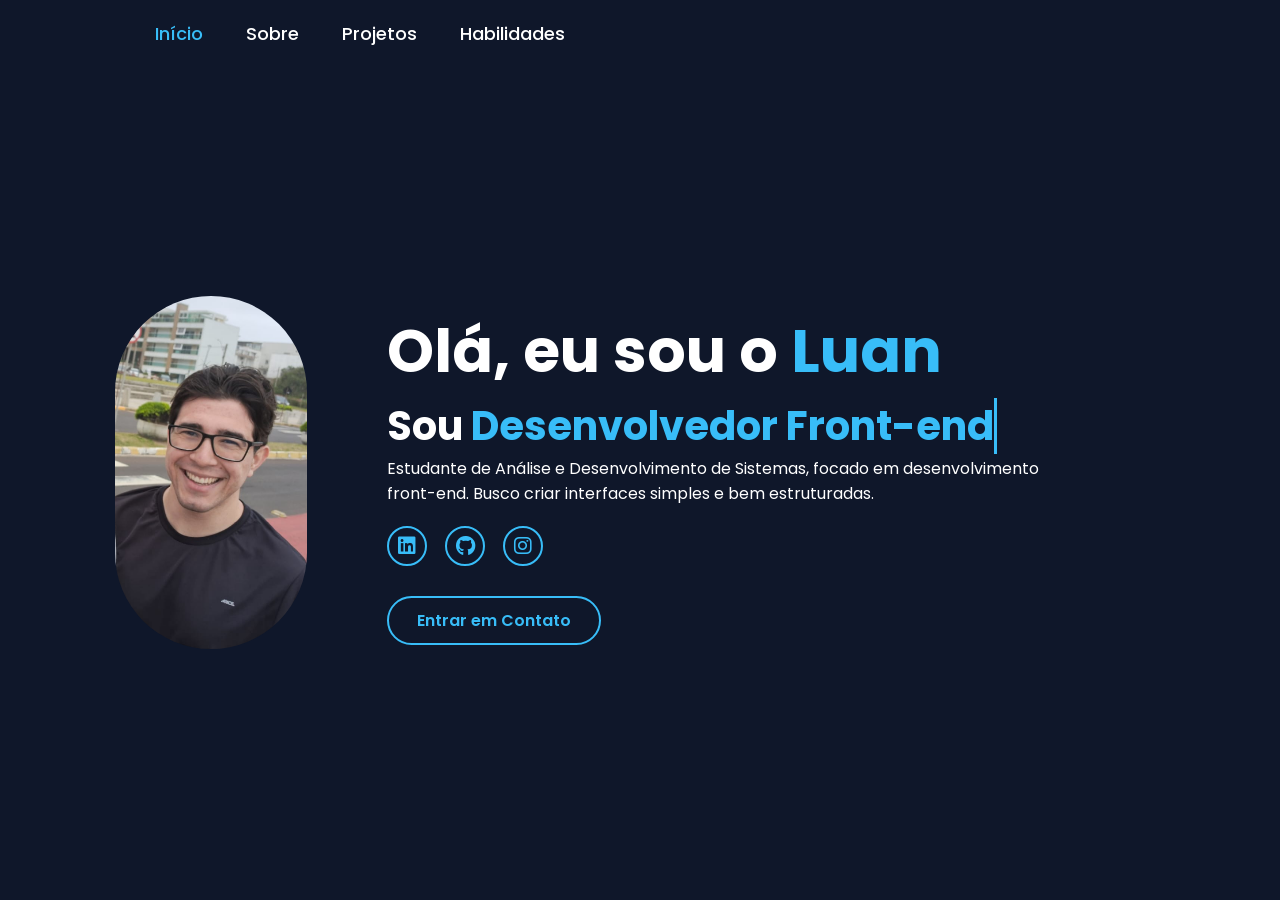
<file: index.html>
<!DOCTYPE html>
<html lang="pt-BR">
<head>
    <meta charset="UTF-8">
    <meta name="viewport" content="width=device-width, initial-scale=1.0">
    <title>Portfólio | Luan</title>
    <link rel="stylesheet" href="https://cdnjs.cloudflare.com/ajax/libs/font-awesome/6.5.2/css/all.min.css">
    <link rel="stylesheet" href="style.css">
</head>
<body>

<header>
    <nav>
        <a href="index.html" class="active">Início</a>
        <a href="sobre.html">Sobre</a>
        <a href="projetos.html">Projetos</a>
        <a href="habilidades.html">Habilidades</a>
    </nav>
</header>

<section class="pagina inicio" id="inicio">
    <div class="inicio-img hidden">
        <img src="foto1.png" alt="Foto de Luan">
    </div>

    <div class="inicio-content hidden">
        <h1>Olá, eu sou o <span>Luan</span></h1>
        <h3 class="typing-text">Sou <span></span></h3>

        <p>
            Estudante de Análise e Desenvolvimento de Sistemas, focado em desenvolvimento front-end.
            Busco criar interfaces simples e bem estruturadas.
        </p>

        <div class="social-icons">
            <a href="https://www.linkedin.com/public-profile/settings?trk=d_flagship3_profile_self_view_public_profile" target="_blank"><i class="fa-brands fa-linkedin"></i></a>
            <a href="https://github.com/Luan-tm-01" target="_blank"><i class="fa-brands fa-github"></i></a>
            <a href="https://www.instagram.com/luan_tm7/" target="_blank"><i class="fa-brands fa-instagram"></i></a>
        </div>
        <a 
        href="https://wa.me/5551984841375"
        class="btn"
        target="_blank"
        >
        Entrar em Contato
        </a>

    </div>
</section>

<script src="script.js" defer></script>
</body>
</html>
</file>
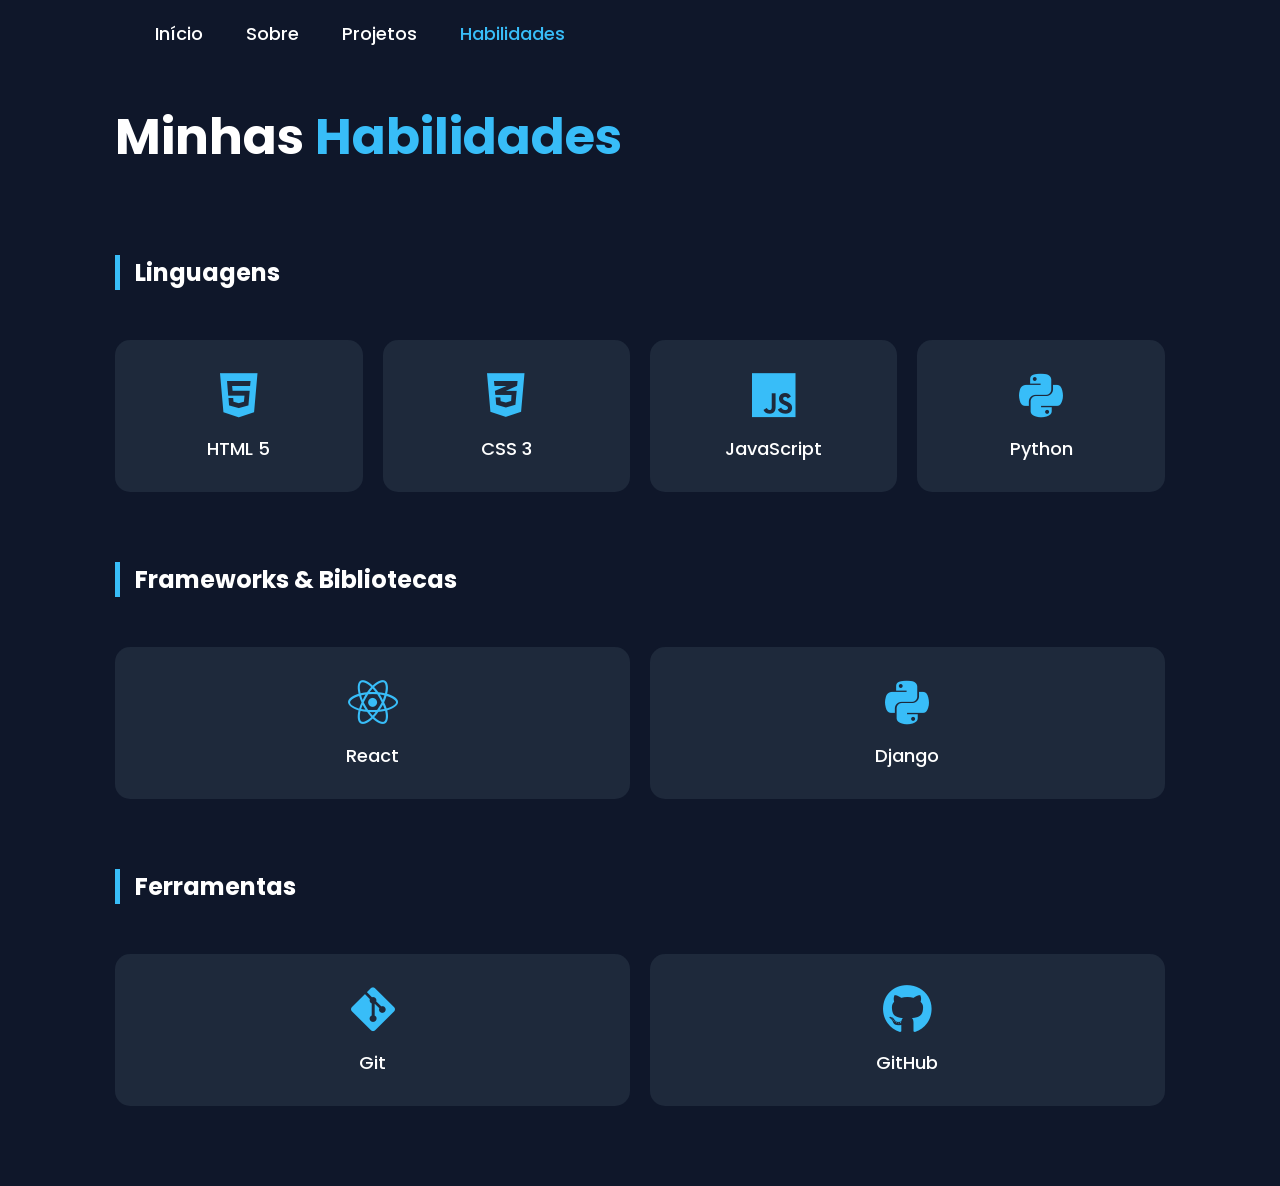
<file: habilidades.html>
<!DOCTYPE html>
<html lang="pt-BR">

<head>
    <meta charset="UTF-8">
    <meta name="viewport" content="width=device-width, initial-scale=1.0">
    <title>Habilidades | Luan</title>

    <link rel="stylesheet" href="style.css">
    <link rel="stylesheet" href="https://cdnjs.cloudflare.com/ajax/libs/font-awesome/6.5.2/css/all.min.css">
</head>

<body>

<header>
    <nav>
        <a href="index.html">Início</a>
        <a href="sobre.html">Sobre</a>
        <a href="projetos.html">Projetos</a>
        <a href="habilidades.html" class="active">Habilidades</a>
    </nav>
</header>

<section class="pagina habilidades-container">
    <h1 class="titulo-top hidden">Minhas <span>Habilidades</span></h1>

    <h3 class="subtitulo-categoria hidden">Linguagens</h3>
    <div class="skills-grid">
        <div class="skill-card hidden">
            <i class="fa-brands fa-html5"></i>
            <h3>HTML 5</h3>
        </div>
        <div class="skill-card hidden">
            <i class="fa-brands fa-css3-alt"></i>
            <h3>CSS 3</h3>
        </div>
        <div class="skill-card hidden">
            <i class="fa-brands fa-js"></i>
            <h3>JavaScript</h3>
        </div>
        <div class="skill-card hidden">
            <i class="fa-brands fa-python"></i>
            <h3>Python</h3>
        </div>
    </div>

    <h3 class="subtitulo-categoria hidden">Frameworks & Bibliotecas</h3>
    <div class="skills-grid">
        <div class="skill-card hidden">
            <i class="fa-brands fa-react"></i>
            <h3>React</h3>
        </div>
        <div class="skill-card hidden">
            <i class="fa-brands fa-python"></i>
            <h3>Django</h3>
        </div>
    </div>

    <h3 class="subtitulo-categoria hidden">Ferramentas</h3>
    <div class="skills-grid">
        <div class="skill-card hidden">
            <i class="fa-brands fa-git-alt"></i>
            <h3>Git</h3>
        </div>
        <div class="skill-card hidden">
            <i class="fa-brands fa-github"></i>
            <h3>GitHub</h3>
        </div>
    </div>

</section>

<script src="script.js" defer></script>

</body>
</html>
</file>
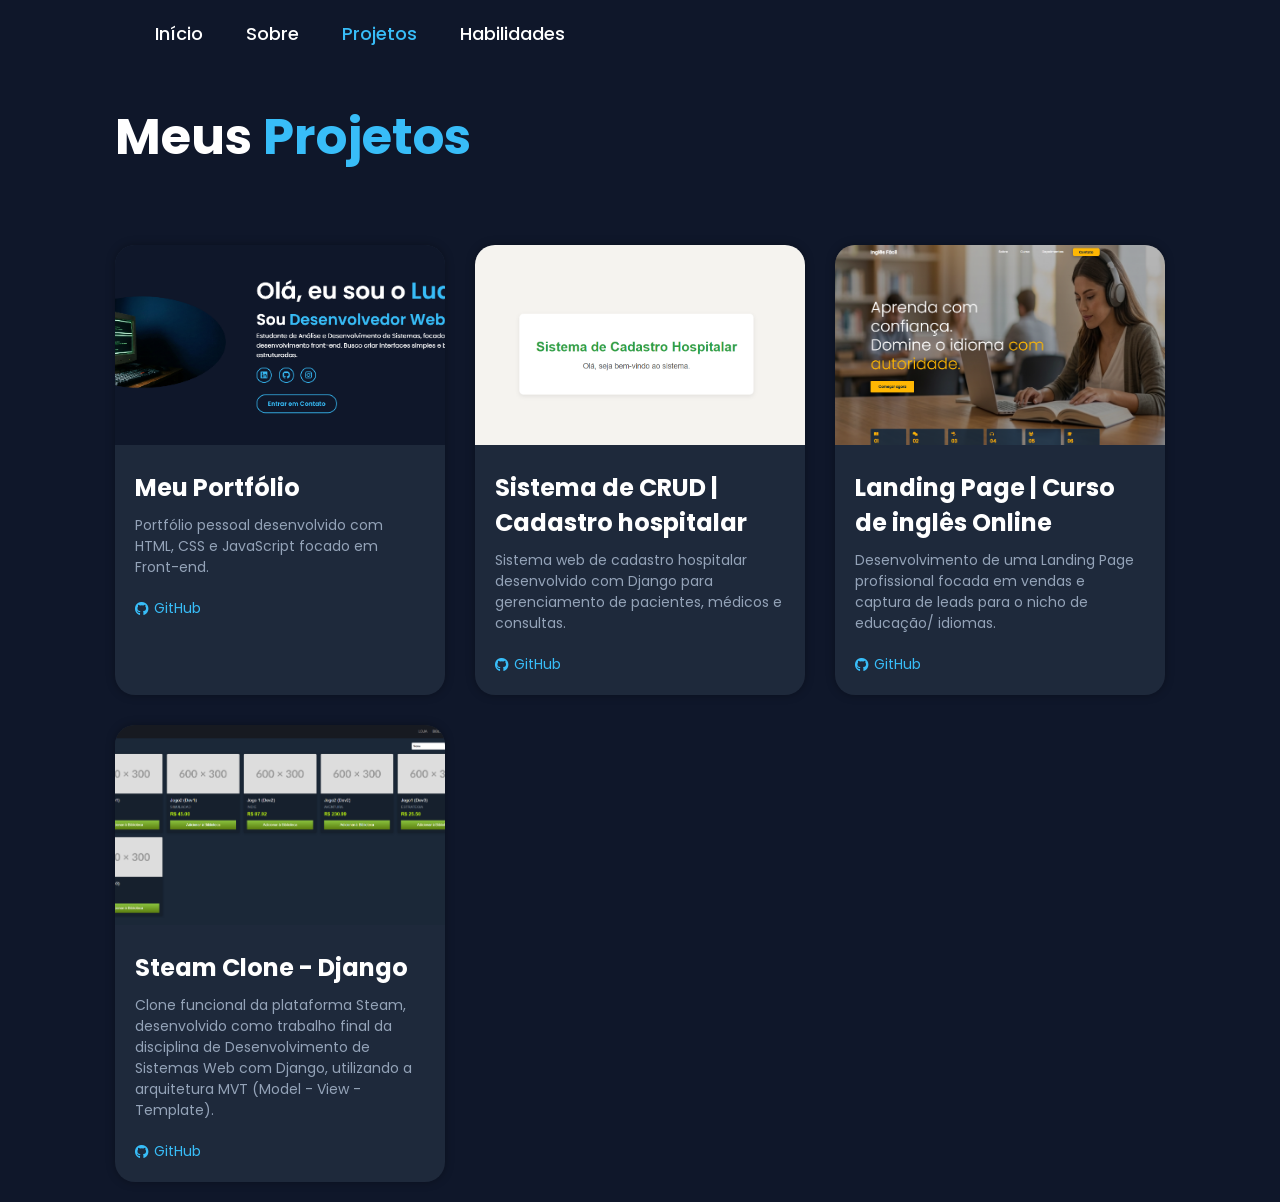
<file: projetos.html>
<!DOCTYPE html>
<html lang="pt-BR">
<head>
    <meta charset="UTF-8">
    <meta name="viewport" content="width=device-width, initial-scale=1.0">
    <title>Projetos | Luan</title>
    <link rel="stylesheet" href="style.css">
    <link rel="stylesheet" href="https://cdnjs.cloudflare.com/ajax/libs/font-awesome/6.5.2/css/all.min.css">
</head>
<body>

<header>
    <nav>
        <a href="index.html">Início</a>
        <a href="sobre.html">Sobre</a>
        <a href="projetos.html" class="active">Projetos</a>
        <a href="habilidades.html">Habilidades</a>
    </nav>
</header>

<section class="pagina projetos-container">
    <h1 class="titulo-top hidden">Meus <span>Projetos</span></h1>

    <div class="projetos-grid">
        
        <div class="projeto-card hidden">
            <img src="projeto1.png" alt="Projeto 1">
            <div class="projeto-info">
                <h3>Meu Portfólio</h3>
                <p>Portfólio pessoal desenvolvido com HTML, CSS e JavaScript focado em Front-end.</p>
                <div class="projeto-links">
                    <a href="https://github.com/Luan-tm-01/portfolio_pessoal777" target="_blank"><i class="fa-brands fa-github"></i> GitHub</a>
                </div>
            </div>
        </div>

        <div class="projeto-card hidden">
            <img src="projeto2.png" alt="Projeto 2">
            <div class="projeto-info">
                <h3>Sistema de CRUD | Cadastro hospitalar</h3>
                <p>Sistema web de cadastro hospitalar desenvolvido com Django para gerenciamento de pacientes, médicos e consultas.</p>
                <div class="projeto-links">
                    <a href="https://github.com/Luan-tm-01/Projeto_CRUD" target="_blank"><i class="fa-brands fa-github"></i> GitHub</a>
                </div>
            </div>
        </div>

        <div class="projeto-card hidden">
            <img src="projeto3.png" alt="Projeto 2">
            <div class="projeto-info">
                <h3>Landing Page | Curso de inglês Online</h3>
                <p>Desenvolvimento de uma Landing Page profissional focada em vendas e captura de leads para o nicho de educação/ idiomas.</p>
                <div class="projeto-links">
                    <a href="https://github.com/Luan-tm-01/landing-curso-ingles" target="_blank"><i class="fa-brands fa-github"></i> GitHub</a>
                </div>
            </div>
        </div>

        <div class="projeto-card hidden">
            <img src="projeto4.png" alt="Projeto 4">
            <div class="projeto-info">
                <h3>Steam Clone - Django</h3>
                <p>Clone funcional da plataforma Steam, desenvolvido como trabalho final da disciplina de Desenvolvimento de Sistemas Web com Django, utilizando a arquitetura MVT (Model - View - Template).</p>
                <div class="projeto-links">
                    <a href="https://github.com/Luan-tm-01/Steam_Django.git" target="_blank"><i class="fa-brands fa-github"></i> GitHub</a>
                </div>
            </div>
        </div>

    </div>
</section>

<script src="script.js" defer></script>
</body>
</html>
</file>
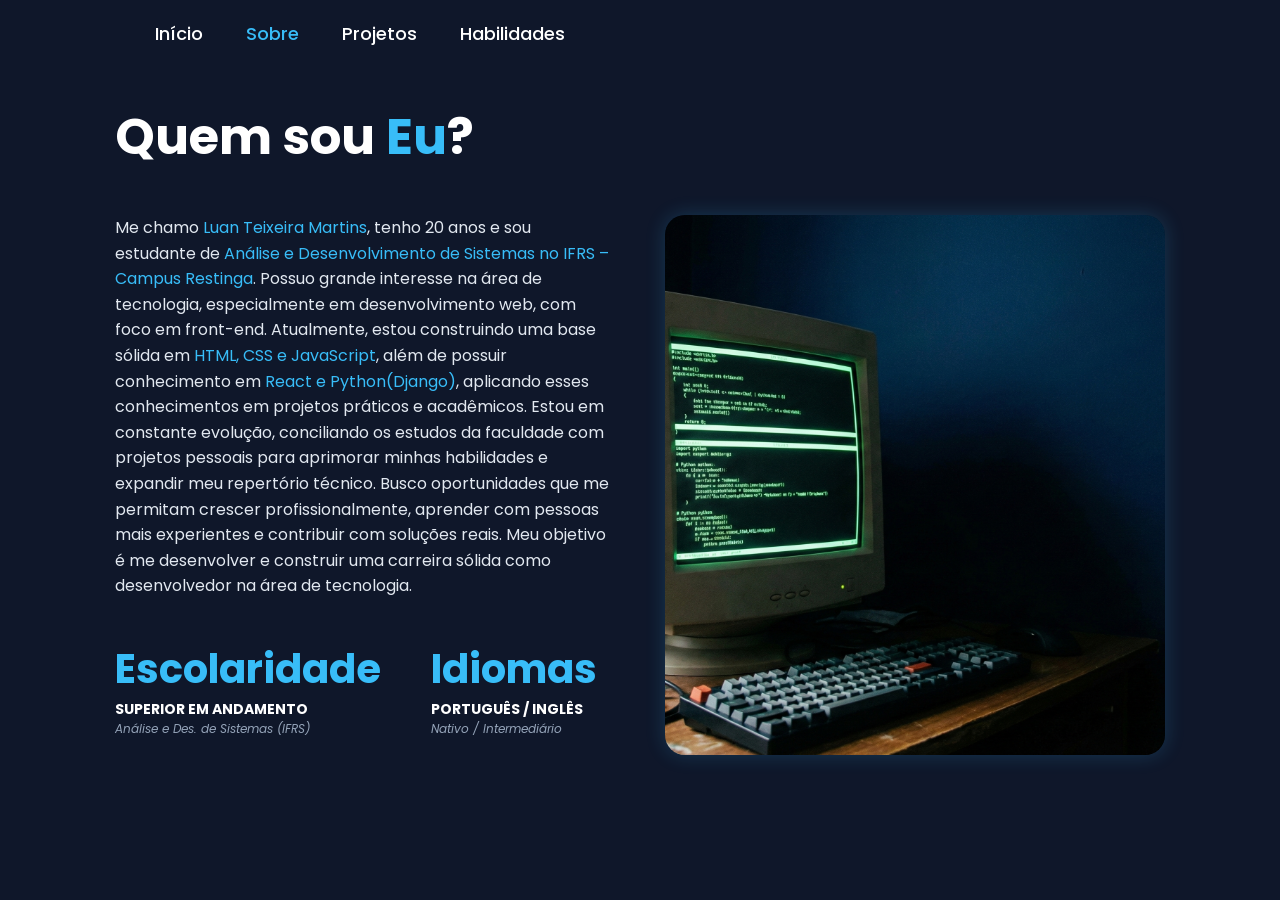
<file: sobre.html>
<!DOCTYPE html>
<html lang="pt-BR">
<head>
    <meta charset="UTF-8">
    <meta name="viewport" content="width=device-width, initial-scale=1.0">
    <title>Sobre | Luan</title>
    <link rel="stylesheet" href="style.css">
    <link rel="stylesheet" href="https://cdnjs.cloudflare.com/ajax/libs/font-awesome/6.5.2/css/all.min.css">
</head>
<body>

<header>
    <nav>
        <a href="index.html">Início</a>
        <a href="sobre.html" class="active">Sobre</a>
        <a href="projetos.html">Projetos</a>
        <a href="habilidades.html">Habilidades</a>
    </nav>
</header>

<section class="pagina sobre-container">
    <h1 class="titulo-top hidden">Quem sou <span>Eu</span>?</h1>

    <div class="sobre-row">
        
        <div class="sobre-content hidden">
            <p class="sobre-resumo">
                Me chamo <span>Luan Teixeira Martins</span>, tenho 20 anos e sou estudante de <span>Análise e Desenvolvimento de Sistemas no IFRS – Campus Restinga</span>. Possuo grande interesse na área de tecnologia, especialmente em desenvolvimento web, com foco em front-end. Atualmente, estou construindo uma base sólida em <span>HTML, CSS e JavaScript</span>, além de possuir conhecimento em <span>React e Python(Django)</span>, aplicando esses conhecimentos em projetos práticos e acadêmicos.
                Estou em constante evolução, conciliando os estudos da faculdade com projetos pessoais para aprimorar minhas habilidades e expandir meu repertório técnico. Busco oportunidades que me permitam crescer profissionalmente, aprender com pessoas mais experientes e contribuir com soluções reais. Meu objetivo é me desenvolver e construir uma carreira sólida como desenvolvedor na área de tecnologia.
            </p>

            <div class="infos-grid">
                <div class="info-card">
                    <h3>Escolaridade</h3>
                    <h4>Superior em Andamento</h4>
                    <p>Análise e Des. de Sistemas (IFRS)</p>
                </div>
                <div class="info-card">
                    <h3>Idiomas</h3>
                    <h4>Português / Inglês</h4>
                    <p>Nativo / Intermediário</p>
                </div>
            </div>
        </div>

        <div class="sobre-img-container hidden">
            <img src="foto2.png" alt="Foto de Luan">
        </div>
        
    </div>
</section>

<script src="script.js" defer></script>
</body>
</html>
</file>
<file: style.css>
@import url('https://fonts.googleapis.com/css2?family=Poppins:wght@100;200;300;400;500;600&display=swap');

* {
    margin: 0;
    padding: 0;
    box-sizing: border-box;
    font-family: 'Poppins', sans-serif;
    text-decoration: none;
}

html {
    font-size: 62.5%;
    overflow-x: hidden; 
    scroll-behavior: smooth;
}

body {
    background-color: #0f172a;
    color: white;
}

/*CABEÇALHO*/
header {
    padding: 2rem 9%;
    background-color: #0f172a;
    position: fixed; 
    width: 100%;
    z-index: 100;
    top: 0;
}

section {
    padding-top: 10rem; 
}

nav a {
    font-size: 1.8rem;
    color: white;
    margin-left: 4rem;
    transition: 0.3s;
    font-weight: 500;
}

nav a:hover,
nav a.active {
    color: #38bdf8;
}

span {
    color: #38bdf8;
}

/*INÍCIO*/
.inicio {
    min-height: 100vh;
    padding: 10rem 9% 5rem; 
    display: flex;
    align-items: center;
    gap: 8rem;
}

.inicio-content h1 { font-size: 6rem; }
.inicio-content h3 { font-size: 4rem; }
.inicio-content p {
    font-size: 1.6rem;
    max-width: 700px;
    margin-bottom: 2rem;
}

.inicio-img img {
    width: 15vw;
    border-radius: 20rem;
    transition: 0.5s linear;
}

/*ícones*/
.social-icons a {
    display: inline-flex;
    justify-content: center;
    align-items: center;
    width: 4rem;
    height: 4rem;
    border: 0.2rem solid #38bdf8;
    font-size: 2rem;
    border-radius: 50%;
    margin: 0 1.5rem 3rem 0;
    transition: 0.3s ease;
    color: #38bdf8;
}

.social-icons a:hover {
    color: #0f172a;
    transform: scale(1.3) translateY(-5px);
    background-color: #38bdf8;
    box-shadow: 0 0 25px #38bdf8;
}

.btn {
    display: inline-block;
    padding: 1rem 2.8rem;
    background-color: #0f172a;
    border-radius: 4rem;
    font-size: 1.6rem;
    color: #38bdf8;
    font-weight: 600;
    border: 2px solid #38bdf8;
    transition: 0.3s ease;
    cursor: pointer;
}

.btn:hover {
    transform: scale3d(1.03);
    background-color: #38bdf8;
    color: #0f172a;
    box-shadow: 0 0 25px #38bdf8;
}

/*animação digitação*/
.typing-text span::before {
    content: "Desenvolvedor Front-end";
    color: #38bdf8;
    animation: words 20s infinite;
}
.typing-text span::after {
    content: "";
    animation: cursor 0.6s infinite;
    border-left: 3px solid #38bdf8;
}
@keyframes cursor { to { border-left: 3px solid #38bdf8; } }
@keyframes words {
    0%, 50% { content: "Desenvolvedor Web"; }
    51%, 100% { content: "Desenvolvedor"; }
}

/*SOBRE MIM*/
.sobre-container {
    min-height: 100vh;
    padding: 10rem 9% 2rem;
    display: flex;
    flex-direction: column;
}

.titulo-top {
    font-size: 5rem;
    margin-bottom: 4rem;
}

.sobre-row {
    display: flex;
    align-items: flex-start;
    justify-content: space-between;
    gap: 5rem;
    flex: 1;
}

.sobre-content {
    flex: 1;
    display: flex;
    flex-direction: column;
}

.sobre-resumo {
    font-size: 1.6rem;
    margin-bottom: 4rem;
    color: #e2e8f0;
    max-width: 600px;
    line-height: 1.6;
}

.infos-grid {
    display: flex;
    gap: 5rem;
    flex-wrap: wrap;
}

.info-card h3 {
    font-size: 4rem;
    color: #38bdf8;
}
.info-card h4 {
    font-size: 1.4rem;
    text-transform: uppercase;
    color: white;
}
.info-card p {
    font-size: 1.2rem;
    color: #94a3b8;
    font-style: italic;
}

.sobre-img-container {
    flex: 1;
    display: flex;
    justify-content: flex-end;
}

.sobre-img-container img {
    width: 100%;
    max-width: 500px;
    height: 60vh;
    object-fit: cover;
    border-radius: 2rem;
    box-shadow: 0 0 20px rgba(56, 189, 248, 0.2);
    transition: 0.3s ease;
}

/*PROJETOS*/
.projetos-container {
    min-height: 100vh;
    padding: 10rem 9% 5rem;
}

.projetos-grid {
    display: grid;
    grid-template-columns: repeat(auto-fit, minmax(300px, 1fr));
    gap: 3rem;
}

.projeto-card {
    background-color: #1e293b;
    border-radius: 2rem;
    overflow: hidden;
    transition: 0.3s ease;
    box-shadow: 0 0 10px rgba(0,0,0,0.3);
}

.projeto-card:hover {
    border: 1px solid #38bdf8;
    transform: translateY(-5px);
}

.projeto-card img {
    width: 100%;
    height: 200px;
    object-fit: cover;
}

.projeto-info { padding: 2rem; }
.projeto-info h3 { font-size: 2.4rem; margin-bottom: 1rem; }
.projeto-info p { font-size: 1.4rem; color: #94a3b8; margin-bottom: 2rem; }

.projeto-links { display: flex; gap: 1.5rem; }
.projeto-links a { color: #38bdf8; font-size: 1.4rem; display: flex; align-items: center; gap: 0.5rem; margin: 0; }

/*HABILIDADES*/
.habilidades-container {
    min-height: 100vh;
    padding: 10rem 9% 5rem;
}

.subtitulo-categoria {
    font-size: 2.4rem;
    margin-top: 4rem;     
    margin-bottom: 2rem;
    border-left: 5px solid #38bdf8;
    padding-left: 1.5rem;
    display: inline-block; 
    width: 100%;
}

.skills-grid {
    display: grid;
    grid-template-columns: repeat(auto-fit, minmax(150px, 1fr));
    gap: 2rem;
    margin-bottom: 6rem; 
}

.skill-card {
    background-color: #1e293b;
    padding: 3rem 2rem;
    border-radius: 1.5rem;
    text-align: center;
    transition: 0.4s ease;
    position: relative;    
    z-index: 1;
}

.skill-card:hover {
    transform: translateY(-10px);
    border: 1px solid #38bdf8;
    box-shadow: 0 0 20px rgba(56, 189, 248, 0.3);
    z-index: 10;            
}

.skill-card i {
    font-size: 5rem;
    color: #38bdf8;
    margin-bottom: 1.5rem;
}
.skill-card:hover i { color: white; transform: scale(1.1); }
.skill-card h3 { font-size: 1.8rem; font-weight: 500; }

/*animação scrool*/
.hidden {
    opacity: 0;
    filter: blur(5px);
    transform: translateX(-30px); 
    transition: all 1s ease;
}

/*vir de baixo*/
.skills-grid .hidden, 
.projetos-grid .hidden {
    transform: translateY(30px); 
}

.show {
    opacity: 1;
    filter: blur(0);
    transform: translateX(0) translateY(0);
}

/*delay*/
.skill-card:nth-child(2), .projeto-card:nth-child(2) { transition-delay: 200ms; }
.skill-card:nth-child(3), .projeto-card:nth-child(3) { transition-delay: 400ms; }
.skill-card:nth-child(4), .projeto-card:nth-child(4) { transition-delay: 600ms; }

/*responsividade*/
@media (max-width: 991px) {
    header { padding: 2rem 4%; }
    section { padding: 10rem 4% 2rem; }
    
    .inicio { flex-direction: column-reverse; text-align: center; gap: 3rem;}
    .inicio-img img { width: 70vw; }
    .social-icons { justify-content: center; }

    .sobre-row { flex-direction: column-reverse; align-items: center; text-align: center; }
    .sobre-img-container img { width: 80vw; height: auto; }
    .infos-grid { justify-content: center; }
}
</file>
